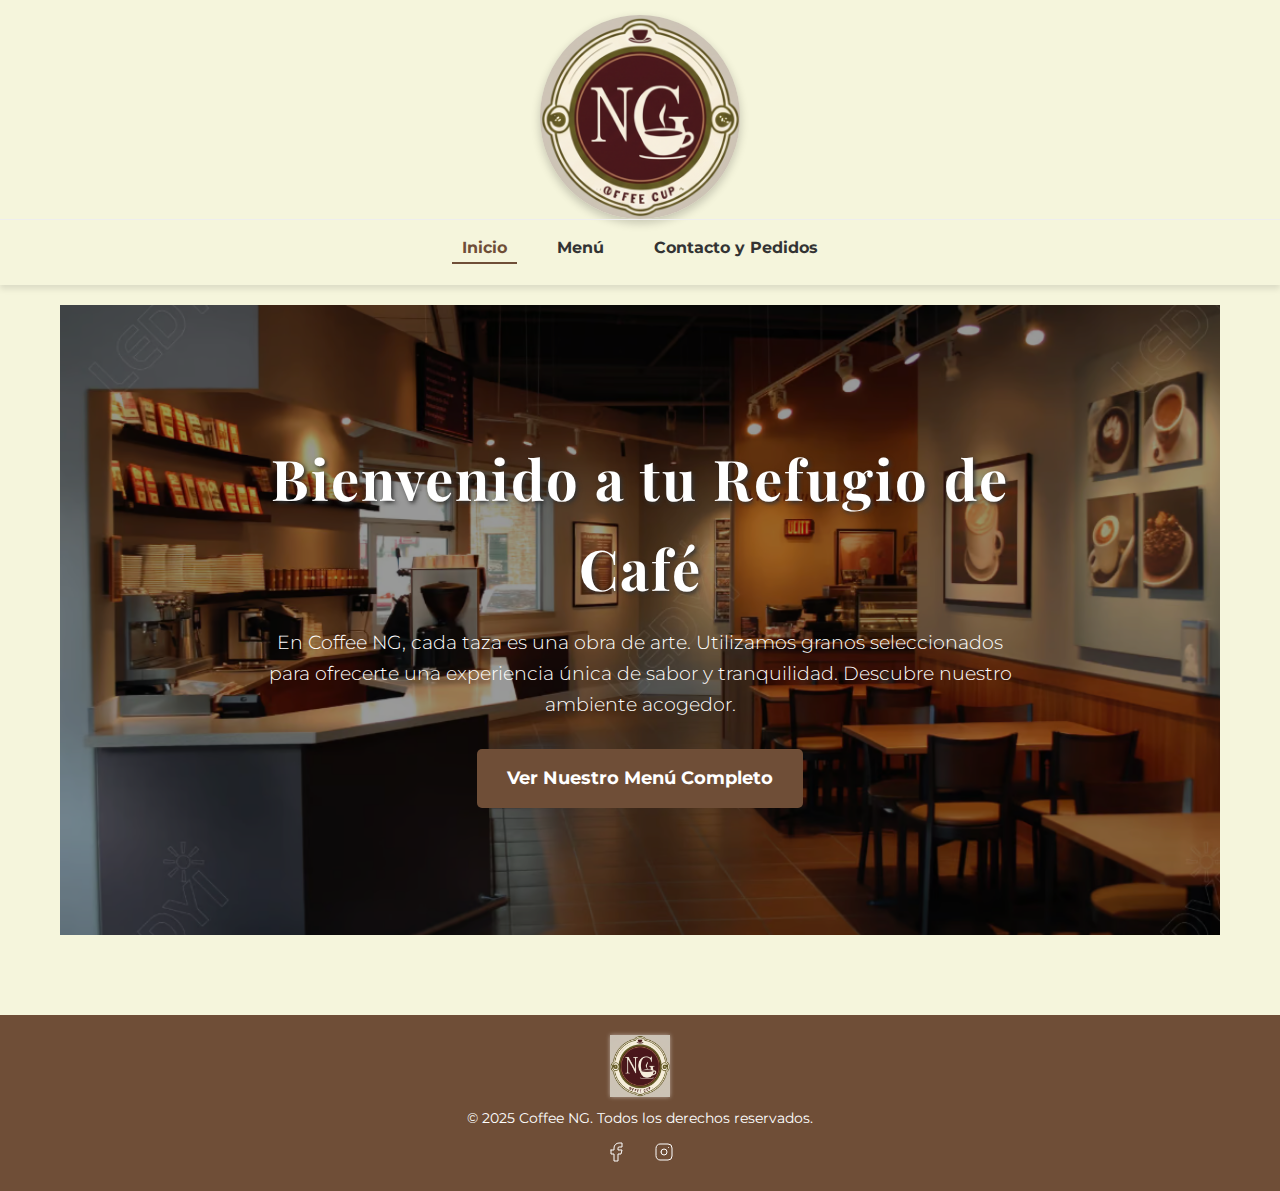
<file: index.html>
<!DOCTYPE html>
<html lang="es">
<head>
    <meta charset="UTF-8">
    <meta name="viewport" content="width=device-width, initial-scale=1.0">
    <title>Coffee NG | El Refugio Perfecto</title>
    <link rel="stylesheet" href="css/style.css"> 
    <link href="https://fonts.googleapis.com/css2?family=Montserrat:wght@400;700&family=Playfair+Display:wght@700&display=swap" rel="stylesheet">
    
    </head>
    <body>
        
        <header class="main-header">
            <div class="header-logo-container">
                <img src="img/logo3.png" alt="Logo Coffee NG" class="logo-img">
                <h1>Coffee NG</h1> 
            </div>
            <nav class="main-nav-bar">
                <ul class="nav-list">
                    <li><a href="index.html" class="active">Inicio</a></li>
                    <li><a href="menu.html">Menú</a></li>
                    <li><a href="contacto.html">Contacto y Pedidos</a></li>
                </ul>
            </nav>
        </header>

        <main>
            <section class="hero-homepage">
                <div class="hero-content">
                    <h2>Bienvenido a tu Refugio de Café</h2>
                    <p>En Coffee NG, cada taza es una obra de arte. Utilizamos granos seleccionados para ofrecerte una experiencia única de sabor y tranquilidad. Descubre nuestro ambiente acogedor.</p>
                    <a href="menu.html" class="cta-button">Ver Nuestro Menú Completo</a>
                </div>
            </section>

            </main>

        <footer class="main-footer">
            <img src="img/logo3.png" alt="Logo Coffee NG" class="footer-logo">
            <p>&copy; 2025 Coffee NG. Todos los derechos reservados.</p>
            <div class="social-links">
                <a href="#"><img src="img/facebook.svg" alt="Facebook" width="24" height="24"></a>
                <a href="#"><img src="img/instagram.svg" alt="Instagram" width="24" height="24"></a>
            </div>
        </footer>

        <script src="js/script.js"></script>
    </body>
    </html>
</file>
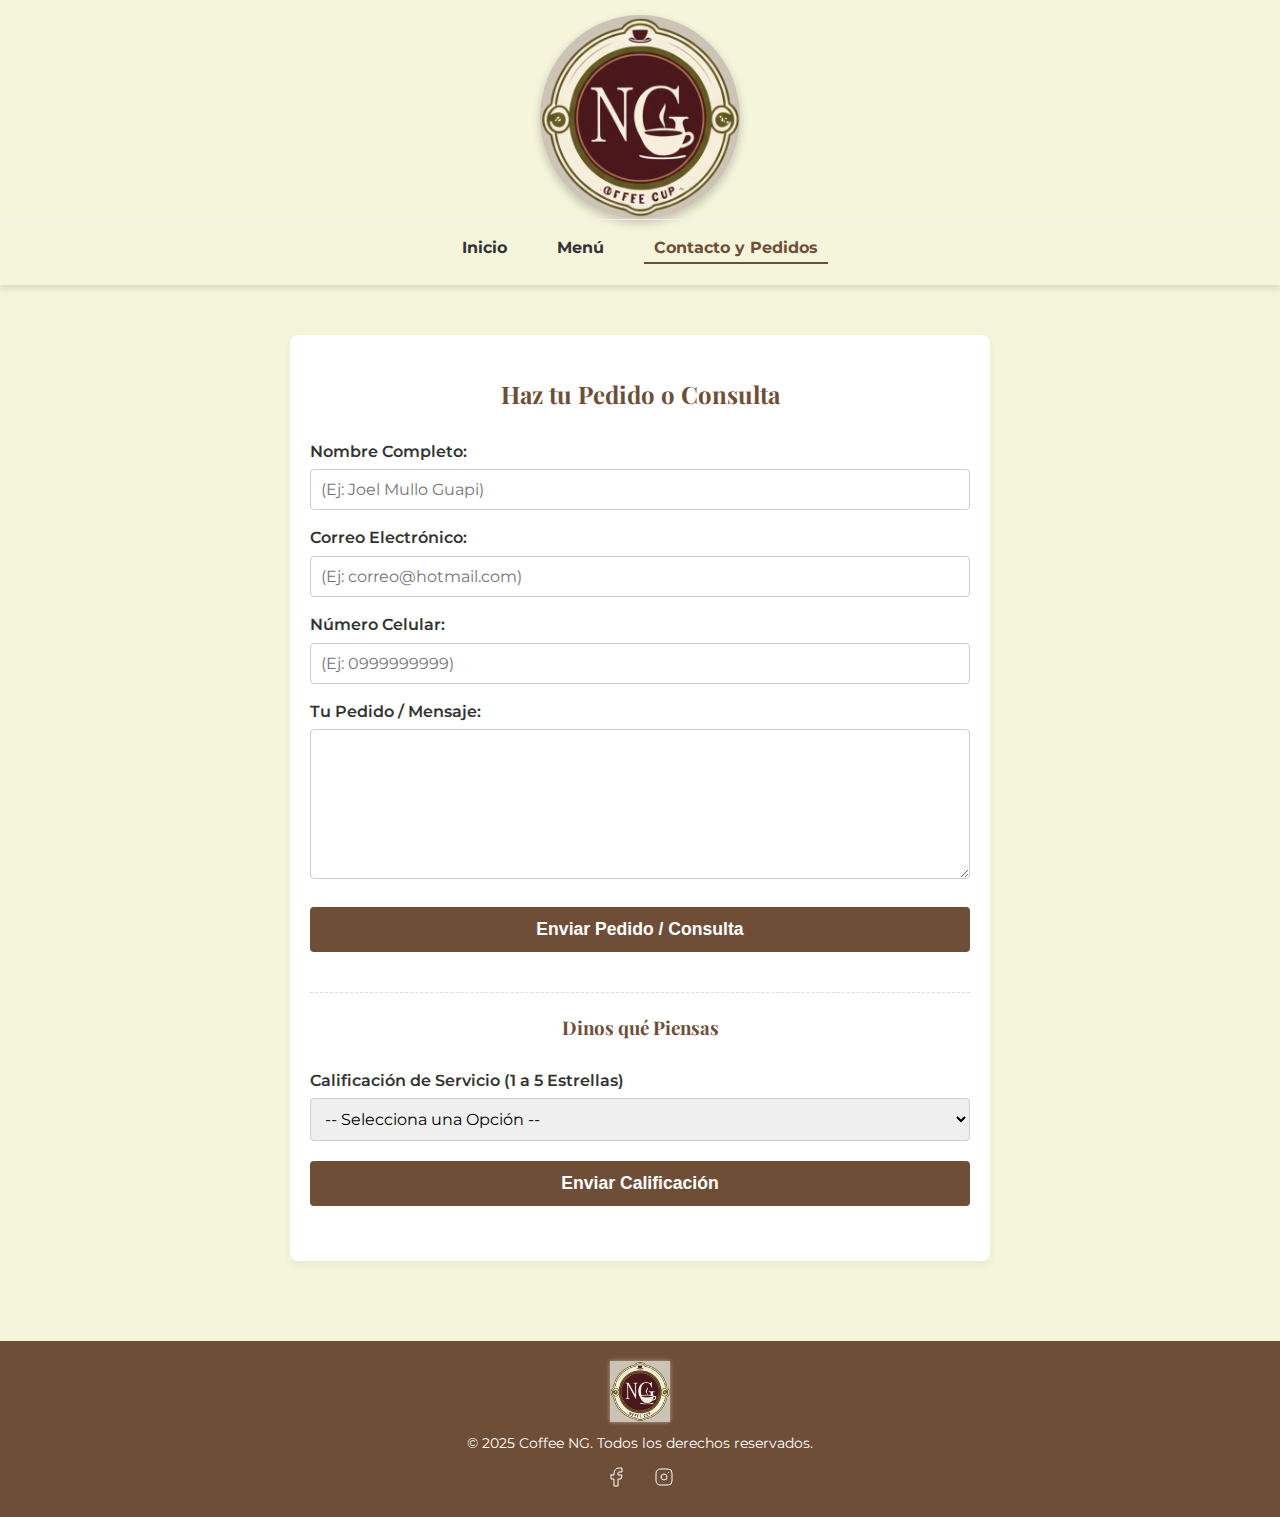
<file: contacto.html>
<!DOCTYPE html>
<html lang="es">
<head>
    <meta charset="UTF-8">
    <meta name="viewport" content="width=device-width, initial-scale=1.0">
    <title>Contacto y Pedidos | Coffee Bliss</title>
    <link rel="stylesheet" href="css/style.css"> 
    <link href="https://fonts.googleapis.com/css2?family=Montserrat:wght@400;700&family=Playfair+Display:wght@700&display=swap" rel="stylesheet">
</head>
<body>
    
    <header class="main-header">
        <div class="header-logo-container">
            <img src="img/logo3.png" alt="Logo Coffee Bliss" class="logo-img">
            <h1>Coffee NG</h1> 
        </div>
        <nav class="main-nav-bar">
            <ul class="nav-list">
                <li><a href="/index.html">Inicio</a></li> 
                <li><a href="menu.html">Menú</a></li>
                <li><a href="contacto.html" class="active">Contacto y Pedidos</a></li>
            </ul>
        </nav>
    </header>

    <main>
        
        <section class="contact-section">
            
            <h2>Haz tu Pedido o Consulta</h2>
            
            <form action="#" method="POST" class="contact-form">
                
                <div>
                    <label for="nombre">Nombre Completo:</label>
                    <input type="text" id="nombre" name="nombre" placeholder="(Ej: Joel Mullo Guapi)">
                </div>
                
                <div>
                    <label for="email">Correo Electrónico:</label>
                    <input type="email" id="email" name="email" placeholder="(Ej: correo@hotmail.com)">
                </div>
                
                <div>
                    <label for="celular">Número Celular:</label>
                    <input type="text" id="celular" name="celular" placeholder="(Ej: 0999999999)">
                </div>
                
                <div>
                    <label for="mensaje">Tu Pedido / Mensaje:</label>
                    <textarea id="mensaje" name="mensaje"></textarea>
                </div>
                
                <button type="submit" class="form-button">Enviar Pedido / Consulta</button>
                
                <div class="feedback-section">
                    <h3>Dinos qué Piensas</h3>
                    
                    <div>
                        <label for="calificacion">Calificación de Servicio (1 a 5 Estrellas)</label>
                        <select id="calificacion" name="calificacion">
                            <option value="">-- Selecciona una Opción --</option>
                            <option value="5">⭐⭐⭐⭐⭐ Excelente</option>
                            <option value="4">⭐⭐⭐⭐ Muy Bueno</option>
                            <option value="3">⭐⭐⭐ Bueno</option>
                            <option value="2">⭐⭐ Regular</option>
                            <option value="1">⭐ Pobre</option>
                        </select>
                    </div>

                    <div id="sugerencias-container" style="display:none; margin-top: 15px;">
                        <label for="sugerencias">Por favor, escribe tus sugerencias o motivos:</label>
                        <textarea id="sugerencias" name="sugerencias"></textarea>
                    </div>
                    
                    <button type="submit" class="form-button">Enviar Calificación</button>
                </div>
                
            </form>
            
        </section>
        
    </main>

    <footer class="main-footer">
        <img src="img/logo3.png" alt="Logo Coffee NG" class="footer-logo">
        <p>&copy; 2025 Coffee NG. Todos los derechos reservados.</p>
        <div class="social-links">
            <a href="#"><img src="img/facebook.svg" alt="Facebook" width="24" height="24"></a>
            <a href="#"><img src="img/instagram.svg" alt="Instagram" width="24" height="24"></a>
        </div>
    </footer>

    <script src="js/script.js"></script>
</body>
</html>
</file>
<file: css/style.css>
/* Importación de Fuentes */
@import url('https://fonts.googleapis.com/css2?family=Montserrat:wght@300;400;700&family=Playfair+Display:wght{700}&display=swap');

/* Variables CSS */
:root {
    --color-principal: #6F4E37; 
    --color-secundario: #C39977; 
    --color-fondo: #F5F5DC; 
    --color-texto: #333333;
    --color-acento: #A0522D; 
}

/* --- Estilos Generales y Reset --- */
* {
    box-sizing: border-box;
    margin: 0;
    padding: 0;
}

body {
    font-family: 'Montserrat', sans-serif;
    line-height: 1.6;
    color: var(--color-texto);
    background-color: var(--color-fondo);
}

h1, h2, h3, h4, h5 {
    font-family: 'Playfair Display', serif;
    color: var(--color-principal);
    margin-bottom: 0.5em;
}

main {
    padding: 20px;
    max-width: 1200px;
    margin: 0 auto; 
}

hr {
    border: none;
    height: 1px;
    background-color: #ddd;
    margin: 40px 0;
}

/* --- Encabezado y Navegación (Header & Nav) --- */

.main-header {
    background-color: var(--color-fondo);
    box-shadow: 0 4px 6px rgba(0, 0, 0, 0.1); 
    padding: 15px 0;
    text-align: center; 
    transition: padding 0.3s ease-in-out; 
}

/* Estilo para el header al hacer scroll (Usado por JS) */
.main-header.header-scrolled {
    padding: 10px 0; 
}

.main-header h1 {
    display: none; 
}

.logo-img {
    width: 200px; 
    height: auto;
    display: block; 
    margin: 0 auto;
    border-radius: 50%; 
    box-shadow: 0 4px 10px rgba(0, 0, 0, 0.2); 
    transition: transform 0.3s ease-in-out; 
}

.logo-img:hover {
    transform: scale(1.05); 
}

.main-nav-bar {
    border-top: 1px solid #eee;
    padding-top: 15px;
}

.nav-list {
    list-style: none;
    display: flex;
    justify-content: center; 
    gap: 30px;
    margin-bottom: 10px; 
}

.nav-list a {
    text-decoration: none;
    color: var(--color-texto);
    font-weight: 700;
    padding: 5px 10px;
    transition: color 0.3s;
}

.nav-list a:hover, .nav-list a.active {
    color: var(--color-principal);
    border-bottom: 2px solid var(--color-principal);
}

/* --- Sección Principal (Home/Hero) --- */

.hero-homepage {
    background-image:url('../img/ambiente.png');
    background-size: cover;
    background-position: center;
    height: 70vh; 
    display: flex;
    align-items: center;
    justify-content: center;
    text-align: center;
    color: white;
    position: relative;
    margin-bottom: 30px;
}

.hero-homepage::before {
    content: '';
    position: absolute;
    top: 0; right: 0; bottom: 0; left: 0;
    background: rgba(0, 0, 0, 0.4); 
    z-index: 1;
}

.hero-content {
    z-index: 2; 
    max-width: 800px;
    padding: 50px 20px; 
}

.hero-content h2 {
    font-size: 3.5em;
    color: white;
    text-shadow: 2px 2px 4px #333;
    margin-bottom: 15px;
    letter-spacing: 2px; 
}

.hero-content p {
    font-size: 1.2em;
    margin-bottom: 30px;
    font-weight: 300;
}

/* Botón de Llamada a la Acción (CTA) */
.cta-button {
    background-color: var(--color-principal); 
    color: white;
    padding: 15px 30px;
    text-decoration: none;
    border-radius: 5px;
    font-size: 1.1em;
    font-weight: 700;
    transition: background-color 0.3s;
    display: inline-block;
}

.cta-button:hover {
    background-color: var(--color-acento);
}

/* --- Sección de Menú --- */

.hero-menu-banner {
    text-align: center;
    padding: 40px 20px;
    background-color: var(--color-secundario);
    color: white;
    margin-bottom: 30px;
    border-radius: 8px;
}

.hero-menu-banner h2 {
    color: white;
    font-size: 2.2em;
    margin-bottom: 10px;
}

.menu-catalogo h3 {
    text-align: center;
    font-size: 2em;
    margin-bottom: 30px;
    position: relative;
    padding-bottom: 10px;
}

.menu-catalogo h3::after {
    content: '';
    position: absolute;
    left: 50%;
    bottom: 0;
    transform: translateX(-50%);
    width: 60px;
    height: 3px;
    background-color: var(--color-acento);
}

.menu-category {
    margin-bottom: 40px;
    padding: 20px;
    background-color: white;
    border-radius: 8px;
    box-shadow: 0 2px 4px rgba(0, 0, 0, 0.05);
}

.menu-category h4 {
    color: var(--color-principal);
    border-bottom: 2px solid var(--color-fondo);
    padding-bottom: 10px;
    margin-bottom: 20px;
    text-align: center;
    font-size: 1.6em;
}

.menu-item-list {
    display: grid;
    grid-template-columns: repeat(auto-fit, minmax(300px, 1fr));
    gap: 25px;
}

.menu-item {
    display: flex;
    flex-direction: column;
    align-items: center;
    padding: 15px;
    text-align: center;
    border: 1px solid #ddd;
    border-radius: 6px;
    transition: transform 0.3s, box-shadow 0.3s;
}

.menu-item:hover {
    transform: translateY(-5px);
    box-shadow: 0 8px 15px rgba(0, 0, 0, 0.1);
}

/* Estilo adicional para destacar ítem (usado por JS) */
.menu-item.is-highlighted {
    border-color: var(--color-principal); 
    background-color: var(--color-fondo); 
    box-shadow: 0 0 10px rgba(111, 78, 55, 0.3); 
}

.menu-item img {
    width: 100px; 
    height: 100px;
    object-fit: cover;
    margin-bottom: 10px;
    border-radius: 50%; 
    border: 3px solid var(--color-secundario);
}

.price {
    font-weight: 700;
    color: var(--color-acento);
    font-size: 1.3em;
    padding: 5px 10px;
    border: 1px dashed var(--color-acento);
    border-radius: 4px;
}

/* Sección Ubicación */
.location-section {
    text-align: center;
    padding: 30px 0;
}

.map-placeholder {
    margin-top: 20px;
    border: 4px solid var(--color-principal);
    border-radius: 8px;
    overflow: hidden;
}

/* --- Formulario de Contacto --- */

.contact-section {
    padding: 40px 20px;
    background-color: white;
    border-radius: 8px;
    max-width: 700px; 
    margin: 30px auto;
    box-shadow: 0 4px 8px rgba(0, 0, 0, 0.05);
}

.contact-section h2, .contact-section h3 {
    text-align: center;
    margin-bottom: 25px;
}

.contact-form div {
    margin-bottom: 15px; 
}

label {
    display: block;
    margin-bottom: 5px;
    font-weight: 600;
    color: var(--color-texto);
}

input[type="text"], 
input[type="email"], 
textarea,
select {
    width: 100%;
    padding: 10px;
    border: 1px solid #ccc;
    border-radius: 4px;
    font-family: 'Montserrat', sans-serif;
    font-size: 1em;
    transition: border-color 0.3s;
}

input[type="text"]:focus, 
input[type="email"]:focus, 
textarea:focus,
select:focus {
    border-color: var(--color-principal);
    outline: none;
}

textarea {
    resize: vertical;
    min-height: 150px;
}

.form-button {
    display: block;
    width: 100%;
    padding: 12px;
    background-color: var(--color-principal);
    color: white;
    border: none;
    border-radius: 4px;
    font-size: 1.1em;
    font-weight: 700;
    cursor: pointer;
    transition: background-color 0.3s, transform 0.1s;
    margin-top: 20px; 
}

.form-button:hover {
    background-color: var(--color-acento);
    transform: translateY(-2px);
}

.feedback-section {
    margin-top: 40px;
    padding-top: 20px;
    border-top: 1px dashed #ddd;
}

/* --- Pie de Página (Footer) --- */
.main-footer {
    background-color: var(--color-principal);
    color: white;
    text-align: center;
    padding: 20px 0;
    margin-top: 30px;
    font-size: 0.9em;
}

.social-links {
    margin-top: 10px;
}

.social-links a {
    margin: 0 10px;
    display: inline-block;
}

.social-links img {
    filter: invert(1); 
}

.footer-logo {
    width: 60px; 
    height: auto;
    display: block;
    margin: 0 auto 10px auto; 
    filter: drop-shadow(0 0 2px rgba(255, 255, 255, 0.5));
}

/* --- Media Query para Responsividad (Móviles) --- */
@media (max-width: 768px) {
    .nav-list {
        flex-direction: column;
        gap: 10px;
    }

    .nav-list a {
        display: block;
        padding: 8px;
    }

    .hero-menu-banner h2 {
        font-size: 1.8em;
    }
    
    .hero-content h2 {
        font-size: 2.5em;
    }
}
</file>
